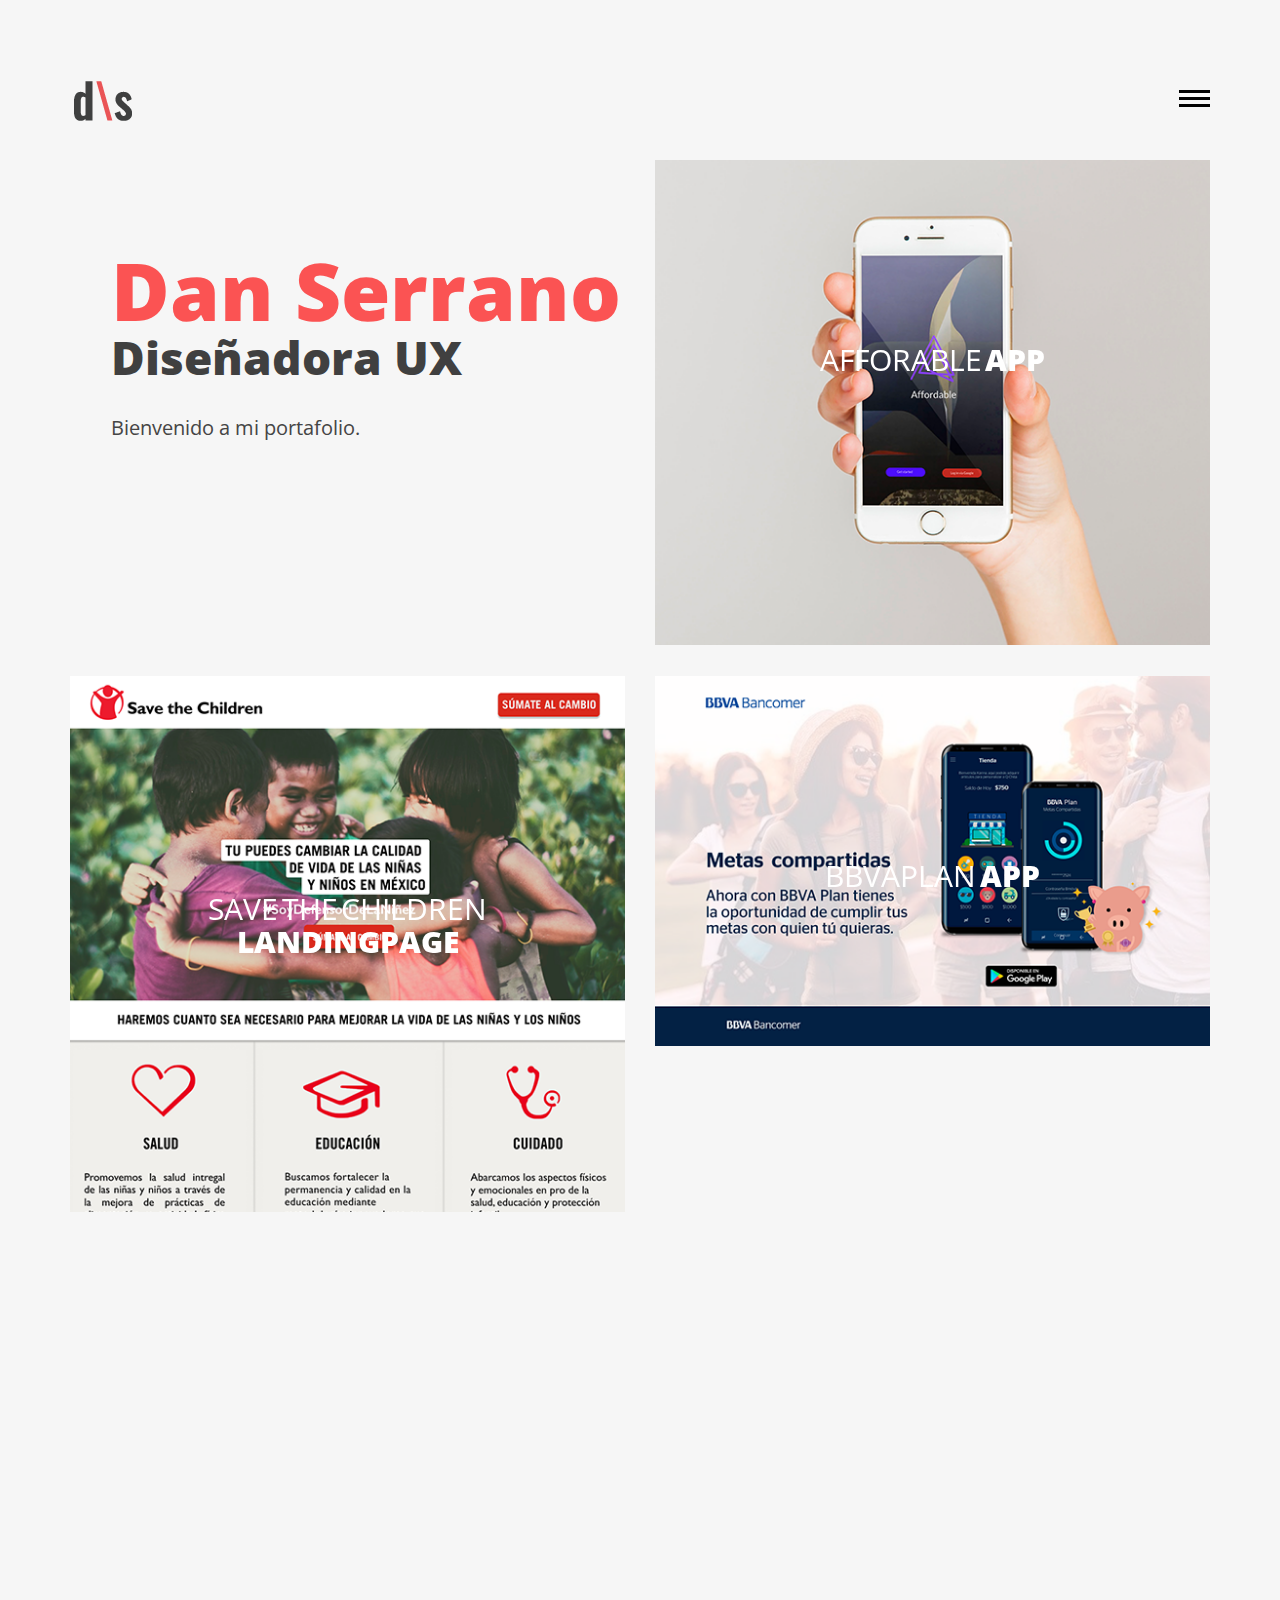
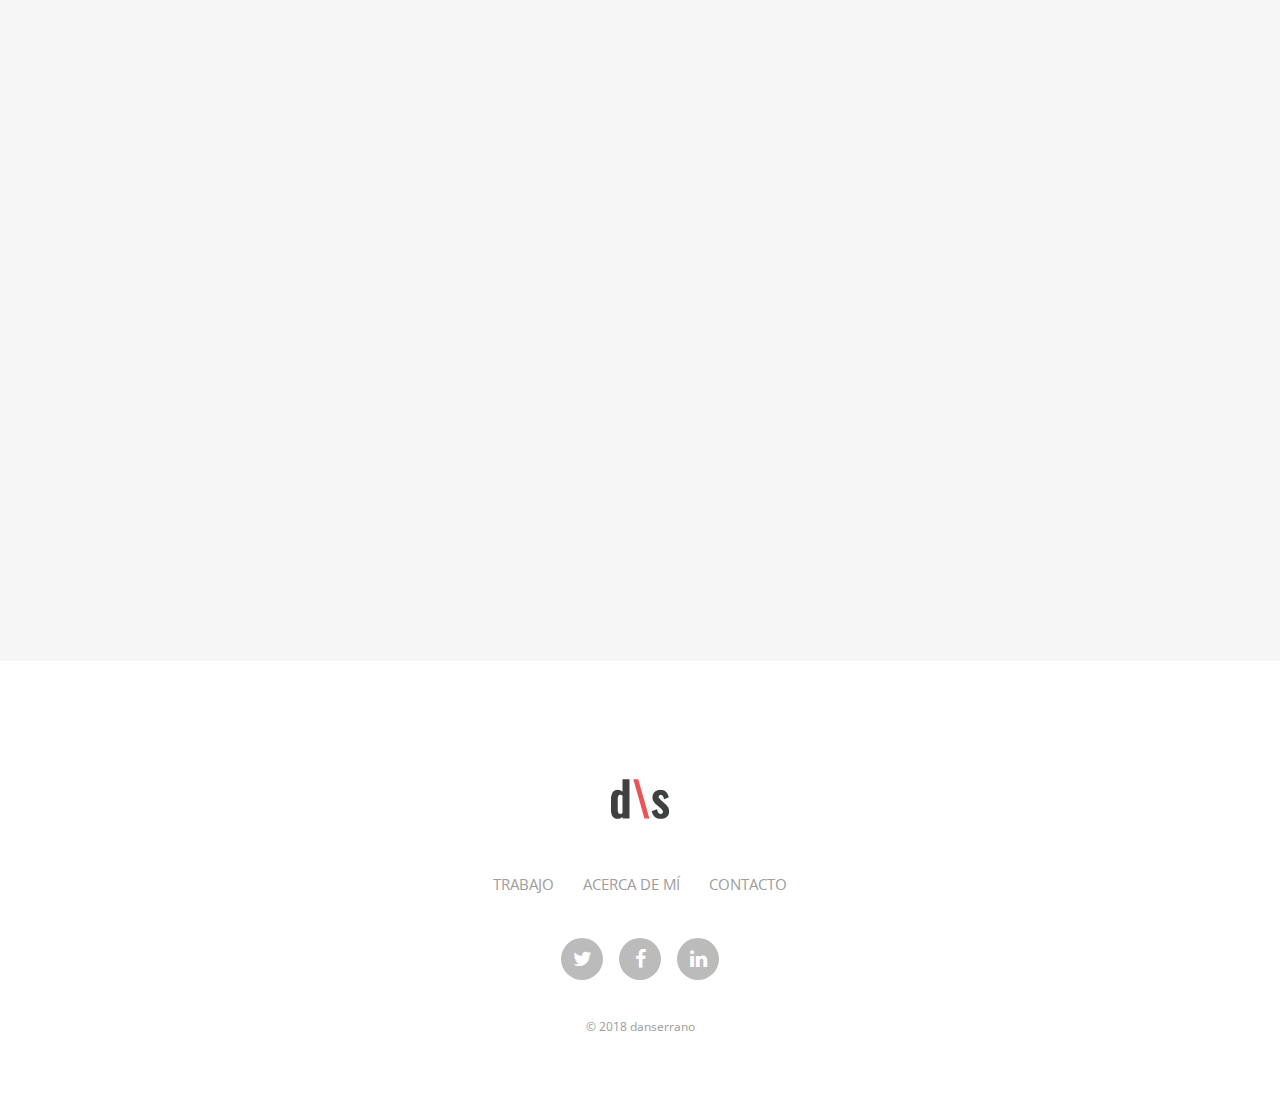
<file: index.html>
<!DOCTYPE HTML>

 <html>

    <head>

    	<meta name="viewport" content="width=device-width, initial-scale=1, maximum-scale=1" />

        <meta charset="utf-8">

        <!-- Description, Keywords and Author -->

        <meta name="description" content="">

        <meta name="author" content="">



        <title>:: dan serrano ::</title>

		<link rel="shortcut icon" href="images/favicon.ico" type="image/x-icon">



        <!-- style -->

        <link href="css/style.css" rel="stylesheet" type="text/css">

        <!-- style -->

        <!-- bootstrap -->

        <link href="css/bootstrap.min.css" rel="stylesheet" type="text/css">

        <!-- responsive -->

        <link href="css/responsive.css" rel="stylesheet" type="text/css">

        <!-- font-awesome -->

        <link href="css/font-awesome.min.css" rel="stylesheet" type="text/css">

        <!-- font-awesome -->

        <link href="css/effects/set2.css" rel="stylesheet" type="text/css">

        <link href="css/effects/normalize.css" rel="stylesheet" type="text/css">

        <link href="css/effects/component.css"  rel="stylesheet" type="text/css" >

	</head>



    <body>



    	<!-- header -->

        	<header role="header">

            	<div class="container">

                	<!-- logo -->

                    	<h1>

                        	<a href="index.html" title="avana LLC"><img src="images/logo.png" title="avana LLC" alt="avana LLC"/></a>

                        </h1>

                    <!-- logo -->

                    <!-- nav -->

                    <nav role="header-nav" class="navy">

                        <ul>

                            <li class="nav-active"><a href="index.html" title="Work">Trabajo</a></li>

                            <li><a href="about.html" title="About">Acerca de mí</a></li>

                            <li><a href="contact.html" title="Contact">Contacto</a></li>

                        </ul>

                    </nav>

                    <!-- nav -->

                </div>

            </header>

        <!-- header -->

        <!-- main -->

        <main role="main-home-wrapper" class="container">



            <div class="row">



            	<section class="col-xs-12 col-sm-6 col-md-6 col-lg-6 ">

                	<article role="pge-title-content">

                    	<header>

                        	<h2><span>Dan Serrano</span>Diseñadora UX</h2>

                        </header>

                        <p>Bienvenido a mi portafolio.</p>

                    </article>

                </section>



                <section class="col-xs-12 col-sm-6 col-md-6 col-lg-6 grid">

                	<figure class="effect-oscar">

                    	<img src="images/home-images/app-afforable.png" alt="" class="img-responsive"/>

                        <figcaption>

                        	<h2>AFFORABLE<span> APP</span></h2>

							<p>APLICACIÓN MOVIL SOBRE ARTE</p>

							<a href="works-afforable.html">View more</a>

                        </figcaption>

                    </figure>

                </section>



                <div class="clearfix"></div>



                <section class="col-xs-12 col-sm-6 col-md-6 col-lg-6 grid">

                	<ul class="grid-lod effect-2" id="grid">

                    	<li>

                        	<figure class="effect-oscar">

                            <img src="images/home-images/landingpage-save.png" alt="" class="img-responsive"/>

                            <figcaption>



                                    <h2>SAVE THE CHILDREN<span> LANDINGPAGE</span></h2>

                                    <p>LANDINGPAGE PARA ORGANIZACIÓN</p>

                                    <a href="works-save.html">View more</a>



                            </figcaption>

                        </figure>

                        </li>



                        <li>

                        	<figure class="effect-oscar">

                            <img src="images/home-images/landingpage-accesa.png" alt="" class="img-responsive"/>

                            <figcaption>

                                <h2>ACCESA <span>ECOMMERCE</span></h2>

                                <p>ECOMMERCE ACCESIBLE</p>

                                <a href="works-accesa.html">View more</a>

                            </figcaption>

                        </figure>

                        </li>

                        <li>

                        	<figure class="effect-oscar">

                            <img src="images/home-images/riev4.png" alt="" class="img-responsive"/>

                             <figcaption>

                                <h2>RIEV <span>PAGE&BRANDING</span></h2>

                                    <p>PÁGINA DE AGENCIA DE EVALUACIÓN EDUCATIVA</p>

                                <a href="works-riev.html">View more</a>

                            </figcaption>

                        </figure>

                        </li>

                    </ul>

                </section>



                <section class="col-xs-12 col-sm-6 col-md-6 col-lg-6 grid">

                	<ul class="grid-lod effect-2" id="grid">

                    	<li>

                        	<figure class="effect-oscar">

                            <img src="images/home-images/landingpage-bbvaplan.png" alt="" class="img-responsive"/>

                             <figcaption>

                                <h2>BBVAPLAN <span>APP</span></h2>

                                <p>INTEGRACIÓN META COMPARTIDA</p>

                                <a href="works-bbva.html">View more</a>

                            </figcaption>

                        </figure>

                        </li>

                        <li>

                        	<figure class="effect-oscar">

                            <img src="images/home-images/slot1.png" alt="" class="img-responsive"/>

                             <figcaption>

                                <h2>SLOT <span>BRANDING</span></h2>

                                <p>BRANDING Y COMUNICACIÓN VISUAL ESTUDIO DE ARQUITECTURA</p>

                                <a href="works-slot.html">View more</a>

                            </figcaption>

                        </figure>

                        </li>

                        <li>

                        	<figure class="effect-oscar">

                            <img src="images/home-images/kanji.png" alt="" class="img-responsive"/>

                             <figcaption>

                                <h2>KANJI <span>PAGE&BRANDING</span></h2>

                                <p>PÁGINA AGENCIA INVESTIGACIÓN DE MERCADO</p>

                                <a href="works-kanji.html">View more</a>

                            </figcaption>

                        </figure>

                        </li>

                    </ul>

                </section>

                <div class="clearfix"></div>

            </div>

        </main>

    	<!-- main -->

        <!-- footer -->

        <footer role="footer">

            <!-- logo -->

                <h1>

                    <a href="index.html" title="avana LLC"><img src="images/logo.png" title="avana LLC" alt="avana LLC"/></a>

                </h1>

            <!-- logo -->

            <!-- nav -->

            <nav role="footer-nav">

            	<ul>

                	<li><a href="index.html" title="Work">Trabajo</a></li>

                    <li><a href="about.html" title="About">Acerca de mí</a></li>

                    <li><a href="contact.html" title="Contact">Contacto</a></li>

                </ul>

            </nav>

            <!-- nav -->

            <ul role="social-icons">

            	<li><a href="https://twitter.com/dan_serrano89"><i class="fa fa-twitter" aria-hidden="true"></i></a></li>

                <li><a href="https://www.facebook.com/dan.serrano.rosas"><i class="fa fa-facebook" aria-hidden="true"></i></a></li>

                <li><a href="https://www.linkedin.com/in/dan-serrano"><i class="fa fa-linkedin" aria-hidden="true"></i></a></li>



            </ul>

            <p class="copy-right">&copy; 2018 danserrano</p>

        </footer>

        <!-- footer -->



        <!-- jQuery (necessary for Bootstrap's JavaScript plugins) -->

        <script src="js/jquery.min.js" type="text/javascript"></script>

        <!-- custom -->

		<script src="js/nav.js" type="text/javascript"></script>

        <script src="js/custom.js" type="text/javascript"></script>

        <!-- Include all compiled plugins (below), or include individual files as needed -->

        <script src="js/bootstrap.min.js" type="text/javascript"></script>

        <script src="js/effects/masonry.pkgd.min.js"  type="text/javascript"></script>

		<script src="js/effects/imagesloaded.js"  type="text/javascript"></script>

		<script src="js/effects/classie.js"  type="text/javascript"></script>

		<script src="js/effects/AnimOnScroll.js"  type="text/javascript"></script>

        <script src="js/effects/modernizr.custom.js"></script>

        <!-- jquery.countdown -->

        <script src="js/html5shiv.js" type="text/javascript"></script>

    </body>

</html>
</file>
<file: css/style.css>
/*

	Theme Name: avana LLC

	Template URI:

	Description:

	Author:

	Author URI:

	License:

	License URI:

	Version: 1.0



	1. Body style

	2. Header

	3. Main

	4. Footer

	5. About



*/

@import url(https://fonts.googleapis.com/css?family=Open+Sans:400,300,300italic,400italic,600,600italic,700,700italic,800,800italic);

html {

	-ms-text-size-adjust: 100%;

	-webkit-text-size-adjust: 100%;

}

*, *:before, *:after {

	-webkit-box-sizing: border-box;

	-moz-box-sizing: border-box;

	box-sizing: border-box;

}

input, textarea {

	-webkit-appearance: none;

	-webkit-border-radius: 0;

}

button, html input[type="button"],/* 1 */ input[type="reset"], input[type="submit"] {

	-webkit-appearance: button;

	cursor: pointer;

 *overflow:visible;

}

body, img,.commentys-form input[type="text"],.commentys-form input[type="email"],.commentys-form input[type="url"],.commentys-form textarea {

	transition: all .2s linear;

	-o-transition: all .2s linear;

	-moz-transition: all .2s linear;

	-webkit-transition: all .2s linear;

}

html, body, div, span, object, iframe, h1, h2, h3, h4, h5, h6, p, blockquote, pre, abbr, address, cite, code, del, dfn, em, img, ins, kbd, q, samp, small, strong, sub, sup, var, b, i, dl, dt, dd, ol, ul, li, fieldset, form, label, legend, table, caption, tbody, tfoot, thead, tr, th, td, article, aside, canvas, details, figcaption, figure, footer, header, hgroup, menu, nav, section, summary, time, mark, audio, video, input, main {

	-webkit-box-sizing: border-box;

	-moz-box-sizing: border-box;

	box-sizing: border-box;

	margin: 0;

	padding: 0;

	vertical-align: baseline;

	border: 0;

	outline: 0;

}

article, aside, details, figcaption, figure, footer, header, hgroup, menu, nav, section, img, main {

	display: block

}

audio, canvas, video {

	display: inline-block;

 *display:inline;

 *zoom:1

}

blockquote:before, blockquote:after, q:before, q:after {

	content: '';

	content: none;

}

.clear {

	clear: both;

	line-height: 0;

	height: 0;

}

a {

	text-decoration: none;

	outline: none;

	color: #010101;

	transition-delay: 0s;

	transition-duration: 0.6s;

	transition-property: all;

	transition-timing-function: ease;

}

a:focus, img:focus, button:focus, .btn:focus {outline: none;}

::-moz-selection {background-color:#fb5353;color:#fff;text-shadow:none;}

::selection {background-color: #fb5353;color: #fff;text-shadow: none;}

@font-face {font-family: 'Open Sans', sans-serif;}

/*===== Header ===*/

header[role="header"]{ padding-top:80px; padding-bottom:39px}

header[role="header"] h1{ padding:0; margin:0}

header[role="header"] h1 > a{ max-width:66px; display:block; float:left}

header[role="header"] nav{ padding-top:10px;transition-delay: 0s;

transition-duration: 0.6s;transition-property: all;transition-timing-function: ease;}

header[role="header"] nav ul{ display:none; position: fixed; z-index:60; text-align:center; width:100%; height:100%; top:0; left:0; right:0; background-color:rgba(255,255,255,0.8); padding:0; margin:0; padding-top:199px;}

header[role="header"] nav ul > li{ font-weight:800; font-size:42px; display:block}

header[role="header"] nav ul > li > a{ display:block; line-height:72px; color:#404040}

header[role="header"] nav ul > li:hover a,header[role="header"] nav ul > li.nav-active a{ text-decoration:none; color:#fb5353}

header[role="header"] nav #menu-button {width: 31px;font-size: 0;float: right;height: 19px;position: relative; z-index:70;

-webkit-transform: rotate(0deg);-moz-transform: rotate(0deg);-o-transform: rotate(0deg);transform: rotate(0deg);-webkit-transition: .5s ease-in-out;-moz-transition: .5s ease-in-out;-o-transition: .5s ease-in-out;transition: .5s ease-in-out;cursor: pointer;}

header[role="header"] nav #menu-button span {display: block;position: absolute;z-index: 60;height: 3px;

width: 100%;background: #111111;opacity: 1;left: 0;

-webkit-transform: rotate(0deg);-moz-transform: rotate(0deg);-o-transform: rotate(0deg);

transform: rotate(0deg);-webkit-transition: .25s ease-in-out;-moz-transition: .25s ease-in-out;-o-transition: .25s ease-in-out;transition: .25s ease-in-out;}

header[role="header"] nav #menu-button span {background: #010101;}

header[role="header"] nav #menu-button span:nth-child(1) {top:0px;}

header[role="header"] nav #menu-button span:nth-child(2) {top:7px;}

header[role="header"] nav #menu-button span:nth-child(3) {top:14px;}

header[role="header"] nav #menu-button.open span:nth-child(1) {top: 10px;

-webkit-transform: rotate(135deg);-moz-transform: rotate(135deg);-o-transform: rotate(135deg);transform: rotate(135deg);}

header[role="header"] nav #menu-button.open span:nth-child(2) {opacity: 0;left: -60px;}

header[role="header"] nav #menu-button.open span:nth-child(3) {top: 10px;

-webkit-transform: rotate(-135deg);-moz-transform: rotate(-135deg);-o-transform: rotate(-135deg);transform: rotate(-135deg);}

/*===== main ===*/

main[role="main-home-wrapper"],main[role="main-inner-wrapper"] { padding-bottom:90px}

main[role="main-home-wrapper"] article[role="pge-title-content"],main[role="main-inner-wrapper"] article[role="pge-title-content"]{ padding-left:41px}

main[role="main-home-wrapper"] article[role="pge-title-content"] header,main[role="main-inner-wrapper"] article[role="pge-title-content"] header{ padding-bottom:19px; padding-top:83px}

main[role="main-home-wrapper"] article[role="pge-title-content"] header h2,main[role="main-inner-wrapper"] article[role="pge-title-content"] header h2{ font-size:46px; line-height:53px; color:#404040; font-weight:800}

main[role="main-home-wrapper"] article[role="pge-title-content"] header h2 span,main[role="main-inner-wrapper"] article[role="pge-title-content"] header h2 span{ display:block; font-size:80px; color:#fb5353; padding-bottom:15px}

main[role="main-home-wrapper"] article[role="pge-title-content"] p,main[role="main-inner-wrapper"] article[role="pge-title-content"] p{ font-size:20px; line-height:30px; color:#454545}

/*===== footer ===*/

footer[role="footer"]{ background-color:#FFF; padding-top:100px; padding-bottom:77px}

footer[role="footer"] > h1 a{ margin:0 auto; display:block; max-width:66px;}

footer[role="footer"] nav{ padding-top:37px; padding-bottom:43px}

footer[role="footer"] nav > ul{ text-align:center; padding:0; margin:0}

footer[role="footer"] nav > ul > li{ display: inline-block; text-transform:uppercase; font-size:15px; margin:0 13px}

footer[role="footer"] nav > ul > li > a{ color:#9d9d9d}

footer[role="footer"] nav > ul > li:hover a{ text-decoration:none; color:#fb5353}

footer[role="footer"] ul[role="social-icons"]{ padding:0; margin:0; text-align:center; padding-bottom:40px;}

footer[role="footer"] ul[role="social-icons"] > li{ display: inline-block; margin:0 6.5px}

footer[role="footer"] ul[role="social-icons"] > li > a{ display:block; width:42px; height:42px; background-color:#bbbbbb; color:#FFF; line-height:42px; font-size:20px; border-radius:100%; text-align:center}

footer[role="footer"] ul[role="social-icons"] > li:hover a{ background-color:#fb5353}

footer[role="footer"] .copy-right{ text-align:center; display:block; font-size:12px; line-height:13px; color:#9c9c9c}

/*===== About ===*/

main[role="main-inner-wrapper"] .about-content{ background-color:#fb5353; padding-top:57px; padding-left:70px; padding-right:67px; padding-bottom:58px}

main[role="main-inner-wrapper"] .about-content p{ font-size:17px; line-height:30px; color:#FFF; padding-bottom:20px}

main[role="main-inner-wrapper"] .thumbnails-pan{ padding-top:30px}

main[role="main-inner-wrapper"] .thumbnails-pan section figure{ background-color:#FFF; position:relative; overflow:hidden; cursor:pointer}

main[role="main-inner-wrapper"] .thumbnails-pan section figure,main[role="main-inner-wrapper"] .thumbnails-pan section figure, img,main[role="main-inner-wrapper"] .thumbnails-pan section figure figcaption,section.blog-content figure,section.blog-content figure img,section.blog-content  article{transition-delay: 0s;transition-duration: 0.6s;transition-property: all;transition-timing-function: ease;}

main[role="main-inner-wrapper"] .thumbnails-pan section figure figcaption{ position:absolute; bottom:-50%; left:0; right:0; background-color:#fb5353; margin:0 69px; text-align:center; color:#FFF; padding-top:16px; padding-bottom:27px}

main[role="main-inner-wrapper"] .thumbnails-pan section figure figcaption h3{ font-size:21px; line-height:22px; font-weight:300}

main[role="main-inner-wrapper"] .thumbnails-pan section figure figcaption h5{ text-transform:uppercase; font-size:13px; line-height:14px; font-weight:bold}

main[role="main-inner-wrapper"] .thumbnails-pan section figure:hover,section.blog-content:hover article{ background-color:#fb5353; color:#FFF}

main[role="main-inner-wrapper"] .thumbnails-pan section figure:hover img,section.blog-content:hover figure img{-webkit-transform: scale3d(1.08,1.08,2);transform: scale3d(1.08,1.08,2); opacity:0.5}

main[role="main-inner-wrapper"] .thumbnails-pan section figure:hover figcaption{ bottom:0;}

/*===== Blog ===*/

article[role="pge-title-content"].blog-header{ padding-bottom:218px}

section.blog-content{ margin-bottom:29px}

section.blog-content figure{ overflow:hidden; position:relative;background-color: rgba(255,255,255,0.4); cursor:pointer}

section.blog-content figure .post-date{ text-align:center; color:#FFF; font-weight:800; font-size:14px; line-height:18px; text-transform:uppercase; display:block; background-color:#fb5353; width:130px; height:130px; position:absolute; left:0; top:0; padding-top:41px; z-index:50}

section.blog-content figure .post-date span{ font-size:50px; line-height:35px; display:block}

section.blog-content  article{ font-size:21px; line-height:30px; color:#FFF;  font-weight:800; color:#343434; padding-left:42px; padding-top:33px; padding-bottom:31px;}

section.blog-content:hover figure img{ opacity:0.5}

/*===== Contact ===*/

article[role="pge-title-content"].contact-header{ padding-bottom:218px}

article[role="pge-title-content"].contact-header p a{ color:#343434; padding-right:34px}

article[role="pge-title-content"].contact-header p a:hover{color:#fb5353; text-decoration:none}

.demo-wrapper {width: 100%;margin: 0 auto;height:499px;}

#surabaya {width: 100%;height: 100%;}

.error_message{ color:#e84d49}

#success_page h3,#success_page p{color:#60ca6f }

.contat-from-wrapper{ padding:0 69px; margin-top:108px}

.contat-from-wrapper input[type="text"],.contat-from-wrapper input[type="email"],.contat-from-wrapper textarea{ width:100%; display:block; outline:none; border-bottom:1px solid #bbbbbb; background-color:inherit; color:#404040; font-size:21px; line-height:23px; padding-bottom:24px}

.contat-from-wrapper input[type="text"]:focus,.contat-from-wrapper input[type="email"]:focus,.contat-from-wrapper textarea:focus{ border-bottom-color:#9f9e9e}

.contat-from-wrapper form ::-webkit-input-placeholder { color:#404040; }

.contat-from-wrapper form ::-moz-placeholder { color:#404040; } /* firefox 19+ */

.contat-from-wrapper form :-ms-input-placeholder { color:#404040; } /* ie */

.contat-from-wrapper form input:-moz-placeholder { color:#404040; }

.contat-from-wrapper textarea{ border-bottom:1px solid #bbbbbb; border-left:none; border-right:none; border-top:none; height:77px; margin-top:56px}

.contat-from-wrapper input[type="submit"]{ display:block; border:none; outline:none; width:200px; line-height:60px; text-transform:uppercase; font-size:21px; color:#FFF; font-weight:800; letter-spacing:2px; background-color:#e84d49; margin:41px auto; margin-bottom:0}

.contat-from-wrapper input[type="submit"]:hover{background-color:#f8524e}

/*== Work Details ==*/

.work-details,.blog-details{ padding:0 69px; margin-top:73px}

.work-details header h2{ color:#343434; font-size:36px; font-weight:800}

.work-details header a{ display:inline-block; color:#fb5353; font-size:18px;font-weight:800;padding-top:3px}

.work-details header a i{ color:#0d0d0d; padding-left:10px}

.work-details header a:hover{ color:#0d0d0d; text-decoration:none}

.work-details header a:hover i{ color:#fb5353}

.work-details p{ font-size:16px; color:#666666; line-height:30px; margin-bottom:20px; font-weight:300}

.work-details p strong{ font-weight:800}

.work-images{ margin-top:46px}

.work-images li{ margin-bottom:50px}

/*== Blog Details ==*/

.bog-header { padding-bottom:62px}

.bog-header h3,.comments-pan h3,.commentys-form h4{ color:#404040;font-weight:800; padding-bottom:24px; display:block}

.bog-header h3 span{ color:#fb5353}

.bog-header h2{ font-size:36px; font-weight:normal}

.blog-details .enter-content{ margin-top:62px}

.blog-details .enter-content p{ font-size:16px; line-height:30px; font-weight:300; margin-bottom:23px}

.comments-pan{border-top:2px solid #dedede; padding-top:15px}

.comments-pan h3{border-bottom:2px solid #dedede; padding-bottom:34px; margin-bottom:52px}

.comments-reply,.reply-pan{ padding:0; margin:0; list-style:none}

.comments-reply li{ display:block; border-bottom:2px solid #dedede; overflow:hidden; padding-bottom:51px; margin-bottom:39px}

.comments-reply li figure{ float:left; width:70px; background-color:#000}

.comments-reply li section{ float:left; padding-left:30px; font-size:16px; line-height:30px; font-weight:300; color:#343434;width: 92%;}

.comments-reply li section .date-pan{ font-size:14px; line-height:18px; padding-bottom:25px}

.comments-reply li section h4{font-weight:800; color:#404040; font-size:21px; margin-bottom:6px; margin-top:0}

.comments-reply li section h4 a{ font-size:16px; color:#fb5353;font-weight:400; display:inline-block; padding-left:20px}

.reply-pan{ clear:both; display:block; margin-left:100px;padding-top:39px }

.reply-pan li{ border-bottom:none;border-top:2px solid #dedede; padding-bottom:0; margin-bottom:0;padding-top:38px;}

.commentys-form h4{ font-size:24px}

.commentys-form form{ margin-top:30px}

.commentys-form input[type="text"],.commentys-form input[type="email"],.commentys-form input[type="url"],.commentys-form textarea{ font-size:21px; line-height:22px; color:#404040; padding-bottom:26px; border-bottom:2px solid #bbbbbb; width:100%; display:block; border-left:none; border-right:none; border-top:none; background-color:transparent; outline:none}

.commentys-form textarea{ margin-top:57px}

.commentys-form input[type="text"]:focus,.commentys-form input[type="email"]:focus,.commentys-form input[type="url"]:focus,.commentys-form textarea:focus{ border-bottom-color:#000}

.commentys-form input[type="button"]{ padding:0 36px; text-transform:uppercase; display:inline-block; font-size:21px; line-height:60px; color:#FFF; font-weight: bold; text-align:center; border:none; outline:none; background-color:#fb5353; margin-top:50px}

.commentys-form input[type="button"]:hover{ background-color:#ff5c5c}
</file>
<file: css/responsive.css>
/* md */
@media (min-width: 992px) and (max-width: 1199px) {
	.comments-reply li section{ width:88%}
}
/* sm */
@media (min-width: 768px) and (max-width: 991px) {
	header[role="header"]{ padding:8% 0;}
	header[role="header"] nav ul{ padding-top:10%}
	main[role="main-home-wrapper"] article[role="pge-title-content"],main[role="main-inner-wrapper"] article[role="pge-title-content"]{ padding-left:0}
	main[role="main-home-wrapper"] article[role="pge-title-content"] header,main[role="main-inner-wrapper"] article[role="pge-title-content"] header{ padding-top:0}
	main[role="main-home-wrapper"] article[role="pge-title-content"] header h2,main[role="main-inner-wrapper"] article[role="pge-title-content"] header h2{ font-size:34px}
	main[role="main-home-wrapper"] article p br{ display:none}
	footer[role="footer"]{ padding:30px 0}
	footer[role="footer"] nav{ padding:15px 0}
	main[role="main-inner-wrapper"] .about-content{ padding:5%}
	main[role="main-inner-wrapper"] .thumbnails-pan section figure figcaption{ margin:0 10%}
	section.blog-content figure .post-date{ padding-top:20px; height:100px; width:100px}
	article.contact-header[role="pge-title-content"] p a{padding-right:10px}
	.contat-from-wrapper{ margin-top:10px; padding:0 15px}
	.grid-lod li{ width:100% !important; position:static !important; display:inline-block}
	.grid-lod li img{ width:100%}
	.work-details,.blog-details{ padding:0; margin-top:0}
	.comments-reply li section{ width:88%}
}
/* xs */
@media (max-width: 767px) {
	header[role="header"]{ padding:8% 0;}
	header[role="header"] nav ul{ padding-top:10%}
	header[role="header"] nav ul > li{ font-size:30px}
	header[role="header"] nav ul > li > a{ line-height:55px}
	main[role="main-home-wrapper"] article[role="pge-title-content"],main[role="main-inner-wrapper"] article[role="pge-title-content"]{ padding-left:0}
	main[role="main-home-wrapper"] article[role="pge-title-content"] header,main[role="main-inner-wrapper"] article[role="pge-title-content"] header{ padding-top:10px}
	main[role="main-home-wrapper"] article[role="pge-title-content"] header h2,main[role="main-inner-wrapper"] article[role="pge-title-content"] header h2{ font-size:47px}
	main[role="main-home-wrapper"] article[role="pge-title-content"] header h2 span, main[role="main-inner-wrapper"] article[role="pge-title-content"] header h2 span{ font-size:60px;}
	main[role="main-home-wrapper"] article{ padding-bottom:30px}
	main[role="main-home-wrapper"] article p br{ display:none}
	footer[role="footer"]{ padding:40px 0}
	footer[role="footer"] nav{ padding:15px 0}
	main[role="main-inner-wrapper"] .about-content{ padding:5%}
	main[role="main-inner-wrapper"] .thumbnails-pan section figure{ margin-bottom:20px}
	article[role="pge-title-content"].blog-header,article[role="pge-title-content"].contact-header{ padding-bottom:30px}
	section.blog-content figure .post-date{ padding-top:20px; height:100px; width:100px}
	section.blog-content article{ padding:2% 5%; font-size:18px; line-height:24px;font-family: 'proxima_nova_cn_rgregular';}
	article.contact-header[role="pge-title-content"] p a{ font-size:18px; padding-right:10px}
	.contat-from-wrapper{ margin-top:10px; padding:0 15px}
	.contat-from-wrapper input[type="text"], .contat-from-wrapper input[type="email"]{ margin-bottom:20px}
	.contat-from-wrapper textarea{ margin-top:0}
	.work-details,.blog-details{ padding:0; margin-top:0}
	.work-images{ margin-top:0}
	.work-images li{ margin-bottom:0; width:100%}
	.work-images li figcaption h2{ font-size:18px;}
	.grid-lod li{ width:100% !important; position:static !important}
	.bog-header h3, .comments-pan h3, .commentys-form h4{ padding-bottom:0}
	.bog-header h2{ font-size:18px; line-height:26px}
	.bog-header{ padding-bottom:20px}
	.blog-details .enter-content{ margin-top:10px}
	.blog-details .enter-content p,.comments-reply li section{ font-size:14px; line-height:26px}
	.comments-pan h3{ padding-bottom:20px; margin-top:0}
	.comments-reply li section{ float:none; width:auto; padding-left:0}
	.comments-reply li figure{ margin-right:20px}
	.reply-pan{ margin-left:20px}
	.commentys-form input[type="text"], .commentys-form input[type="email"], .commentys-form input[type="url"], .commentys-form textarea{ margin-bottom:20px}
	.commentys-form textarea{ margin-top:0; margin-bottom:0}
	
}
</file>
<file: css/effects/set2.css>
.grid {

	position: relative;

	list-style: none; overflow:hidden; 

	text-align: center;

}



/* Common style */

.grid figure {

	position: relative;margin-bottom:31px;

	overflow: hidden;

	min-width: 100%;

	max-width: 100%;

	width:100%;

	height: 100%; min-height:100%;

	background: #3085a3;

	text-align: center;

	cursor: pointer;

}



.grid figure img {

	position: relative;

	display: block;

	min-height: 100%;

	max-width: 100%;

	opacity: 0.8;

}



.grid figure figcaption {

	padding:0;

	color: #fff;

	text-transform: uppercase;

	font-size: 1.25em;

	-webkit-backface-visibility: hidden;

	backface-visibility: hidden;

	line-height:100%;

}

.grid figure figcaption header a{}

.grid figure figcaption::before,

.grid figure figcaption::after {

	pointer-events: none;

}



.grid figure figcaption,

.grid figure figcaption > a {

	position: absolute;

	top: 0;

	left: 0;

	width: 100%;

	height: 100%;

}



/* Anchor will cover the whole item by default */

/* For some effects it will show as a button */

.grid figure figcaption > a {

	z-index: 1000;

	text-indent: 200%;

	white-space: nowrap;

	font-size: 0;

	opacity: 0;

}



.grid figure h2 {

	word-spacing: -0.15em;

	font-weight:400; color:#FFF;

}



.grid figure h2 span {

	font-weight: 800;

}



.grid figure h2,

.grid figure p {

	margin: 0;

}



.grid figure p {

	letter-spacing: 1px;

	font-size:16px; line-height:22px;

}





/* Individual effects */




/*---------------*/

/***** Oscar *****/

/*---------------*/



figure.effect-oscar {

	/*background: -webkit-linear-gradient(45deg, #22682a 0%, #9b4a1b 40%, #3a342a 100%);

	background: linear-gradient(45deg, #22682a 0%,#9b4a1b 40%,#3a342a 100%);*/

	background-color:#fb5353;

}



figure.effect-oscar img {

	opacity: 1;

	-webkit-transition: opacity 0.35s;

	transition: opacity 0.35s;

}



figure.effect-oscar figcaption {

	padding: 4em;

	background-color: rgba(58,52,42,0);

	-webkit-transition: background-color 0.35s;

	transition: background-color 0.35s;

}



figure.effect-oscar figcaption::before {

	position: absolute;

	top: 30px;

	right: 30px;

	bottom: 30px;

	left: 30px;

	border: 1px solid #fff;

	content: '';

}



figure.effect-oscar h2 {

font-weight:400;	margin: 20% 0 10px 0;

	-webkit-transition: -webkit-transform 0.35s;

	transition: transform 0.35s;

	-webkit-transform: translate3d(0,100%,0);

	transform: translate3d(0,100%,0);

}

figure.effect-oscar h2 span{

	font-weight:800

}

figure.effect-oscar figcaption::before,

figure.effect-oscar p {

	font-weight:400;

	opacity: 0;

	-webkit-transition: opacity 0.35s, -webkit-transform 0.35s;

	transition: opacity 0.35s, transform 0.35s;

	-webkit-transform: scale(0);

	transform: scale(0);

}



figure.effect-oscar:hover h2 {

	-webkit-transform: translate3d(0,0,0);

	transform: translate3d(0,0,0);

}



figure.effect-oscar:hover figcaption::before,

figure.effect-oscar:hover p {

	opacity: 1;

	-webkit-transform: scale(1);

	transform: scale(1);

}



figure.effect-oscar:hover figcaption {

	background-color: rgba(58,52,42,0);

}



figure.effect-oscar:hover img {

	opacity: 0.4;

}



@media screen and (max-width: 50em) {

	.content {

		padding: 0 10px;

		text-align: center;

	}

	.grid figure {

		display: inline-block;

		float: none;

		margin: 10px auto;

		width: 100%;

	}

}

@media (min-width: 768px) and (max-width: 991px) {

	figure.effect-oscar figcaption::before{ left:10px; right:10px; top:10px; bottom:10px;}

	figure.effect-oscar figcaption{ padding:0em}

	figure.effect-oscar h2{ font-size:20px;}

	figure.effect-oscar p{ font-size:13px;  padding:2%; display:block; width:90%; margin:0 auto;}

}



@media (max-width: 767px) {

	figure.effect-oscar figcaption::before{ left:10px; right:10px; top:10px; bottom:10px;}

	figure.effect-oscar figcaption{ padding:0em}

	figure.effect-oscar h2{ font-size:15px;}

	figure.effect-oscar p{ font-size:13px;  padding:2%; display:block; width:90%; margin:0 auto;}

}
</file>
<file: css/effects/component.css>
.grid-lod {
	/*max-width: 69em;
	list-style: none;
	margin: 30px auto;
	padding: 0;*/
}

.grid-lod li {
	display: block;
/*	float: left;
	padding: 7px;
	width: 33%;*/
	opacity: 0;
}

.grid-lod li.shown,
.no-js .grid-lod li,
.no-cssanimations .grid-lod li {
	opacity: 1;
}

.grid-lod li a,
.grid-lod li img {
	outline: none;
	border: none;
	display: block;
	max-width: 100%;
}

/* Effect 1: opacity */
.grid-lod.effect-1 li.animate {
	-webkit-animation: fadeIn 0.65s ease forwards;
	animation: fadeIn 0.65s ease forwards;
}

@-webkit-keyframes fadeIn {
	0% { }
	100% { opacity: 1; }
}

@keyframes fadeIn {
	0% { }
	100% { opacity: 1; }
}

/* Effect 2: Move Up */
.grid-lod.effect-2 li.animate {
	-webkit-transform: translateY(200px);
	transform: translateY(200px);
	-webkit-animation: moveUp 0.65s ease forwards;
	animation: moveUp 0.65s ease forwards;
}

@-webkit-keyframes moveUp {
	0% { }
	100% { -webkit-transform: translateY(0); opacity: 1; }
}

@keyframes moveUp {
	0% { }
	100% { -webkit-transform: translateY(0); transform: translateY(0); opacity: 1; }
}

/* Effect 3: Scale up */
.grid-lod.effect-3 li.animate {
	-webkit-transform: scale(0.6);
	transform: scale(0.6);
	-webkit-animation: scaleUp 0.65s ease-in-out forwards;
	animation: scaleUp 0.65s ease-in-out forwards;
}

@-webkit-keyframes scaleUp {
	0% { }
	100% { -webkit-transform: scale(1); opacity: 1; }
}

@keyframes scaleUp {
	0% { }
	100% { -webkit-transform: scale(1); transform: scale(1); opacity: 1; }
}

/* Effect 4: fall perspective */
.grid-lod.effect-4 {
	-webkit-perspective: 1300px;
	perspective: 1300px;
}

.grid-lod.effect-4 li.animate {
	-webkit-transform-style: preserve-3d;
	transform-style: preserve-3d;
	-webkit-transform: translateZ(400px) translateY(300px) rotateX(-90deg);
	transform: translateZ(400px) translateY(300px) rotateX(-90deg);
	-webkit-animation: fallPerspective .8s ease-in-out forwards;
	animation: fallPerspective .8s ease-in-out forwards;
}

@-webkit-keyframes fallPerspective {
	0% { }
	100% { -webkit-transform: translateZ(0px) translateY(0px) rotateX(0deg); opacity: 1; }
}

@keyframes fallPerspective {
	0% { }
	100% { -webkit-transform: translateZ(0px) translateY(0px) rotateX(0deg); transform: translateZ(0px) translateY(0px) rotateX(0deg); opacity: 1; }
}

/* Effect 5: fly (based on http://lab.hakim.se/scroll-effects/ by @hakimel) */
.grid-lod.effect-5 {
	-webkit-perspective: 1300px;
	perspective: 1300px;
}

.grid-lod.effect-5 li.animate {
	-webkit-transform-style: preserve-3d;
	transform-style: preserve-3d;
	-webkit-transform-origin: 50% 50% -300px;
	transform-origin: 50% 50% -300px;
	-webkit-transform: rotateX(-180deg);
	transform: rotateX(-180deg);
	-webkit-animation: fly .8s ease-in-out forwards;
	animation: fly .8s ease-in-out forwards;
}

@-webkit-keyframes fly {
	0% { }
	100% { -webkit-transform: rotateX(0deg); opacity: 1; }
}

@keyframes fly {
	0% { }
	100% { -webkit-transform: rotateX(0deg); transform: rotateX(0deg); opacity: 1; }
}

/* Effect 6: flip (based on http://lab.hakim.se/scroll-effects/ by @hakimel) */
.grid-lod.effect-6 {
	-webkit-perspective: 1300px;
	perspective: 1300px;
}

.grid-lod.effect-6 li.animate {
	-webkit-transform-style: preserve-3d;
	transform-style: preserve-3d;
	-webkit-transform-origin: 0% 0%;
	transform-origin: 0% 0%;
	-webkit-transform: rotateX(-80deg);
	transform: rotateX(-80deg);
	-webkit-animation: flip .8s ease-in-out forwards;
	animation: flip .8s ease-in-out forwards;
}

@-webkit-keyframes flip {
	0% { }
	100% { -webkit-transform: rotateX(0deg); opacity: 1; }
}

@keyframes flip {
	0% { }
	100% { -webkit-transform: rotateX(0deg); transform: rotateX(0deg); opacity: 1; }
}

/* Effect 7: helix (based on http://lab.hakim.se/scroll-effects/ by @hakimel) */
.grid-lod.effect-7 {
	-webkit-perspective: 1300px;
	perspective: 1300px;
}

.grid-lod.effect-7 li.animate {
	-webkit-transform-style: preserve-3d;
	transform-style: preserve-3d;
	-webkit-transform: rotateY(-180deg);
	transform: rotateY(-180deg);
	-webkit-animation: helix .8s ease-in-out forwards;
	animation: helix .8s ease-in-out forwards;
}

@-webkit-keyframes helix {
	0% { }
	100% { -webkit-transform: rotateY(0deg); opacity: 1; }
}

@keyframes helix {
	0% { }
	100% { -webkit-transform: rotateY(0deg); transform: rotateY(0deg); opacity: 1; }
}

/* Effect 8:  */
.grid-lod.effect-8 {
	-webkit-perspective: 1300px;
	perspective: 1300px;
}

.grid-lod.effect-8 li.animate {
	-webkit-transform-style: preserve-3d;
	transform-style: preserve-3d;
	-webkit-transform: scale(0.4);
	transform: scale(0.4);
	-webkit-animation: popUp .8s ease-in forwards;
	animation: popUp .8s ease-in forwards;
}

@-webkit-keyframes popUp {
	0% { }
	70% { -webkit-transform: scale(1.1); opacity: .8; -webkit-animation-timing-function: ease-out; }
	100% { -webkit-transform: scale(1); opacity: 1; }
}

@keyframes popUp {
	0% { }
	70% { -webkit-transform: scale(1.1); transform: scale(1.1); opacity: .8; -webkit-animation-timing-function: ease-out; animation-timing-function: ease-out; }
	100% { -webkit-transform: scale(1); transform: scale(1); opacity: 1; }
}

@media screen and (max-width: 900px) {
	.grid-lod li {
		width: 50%;
	}
}

@media screen and (max-width: 400px) {
	.grid-lod li {
		width: 100%;
	}
}
</file>
